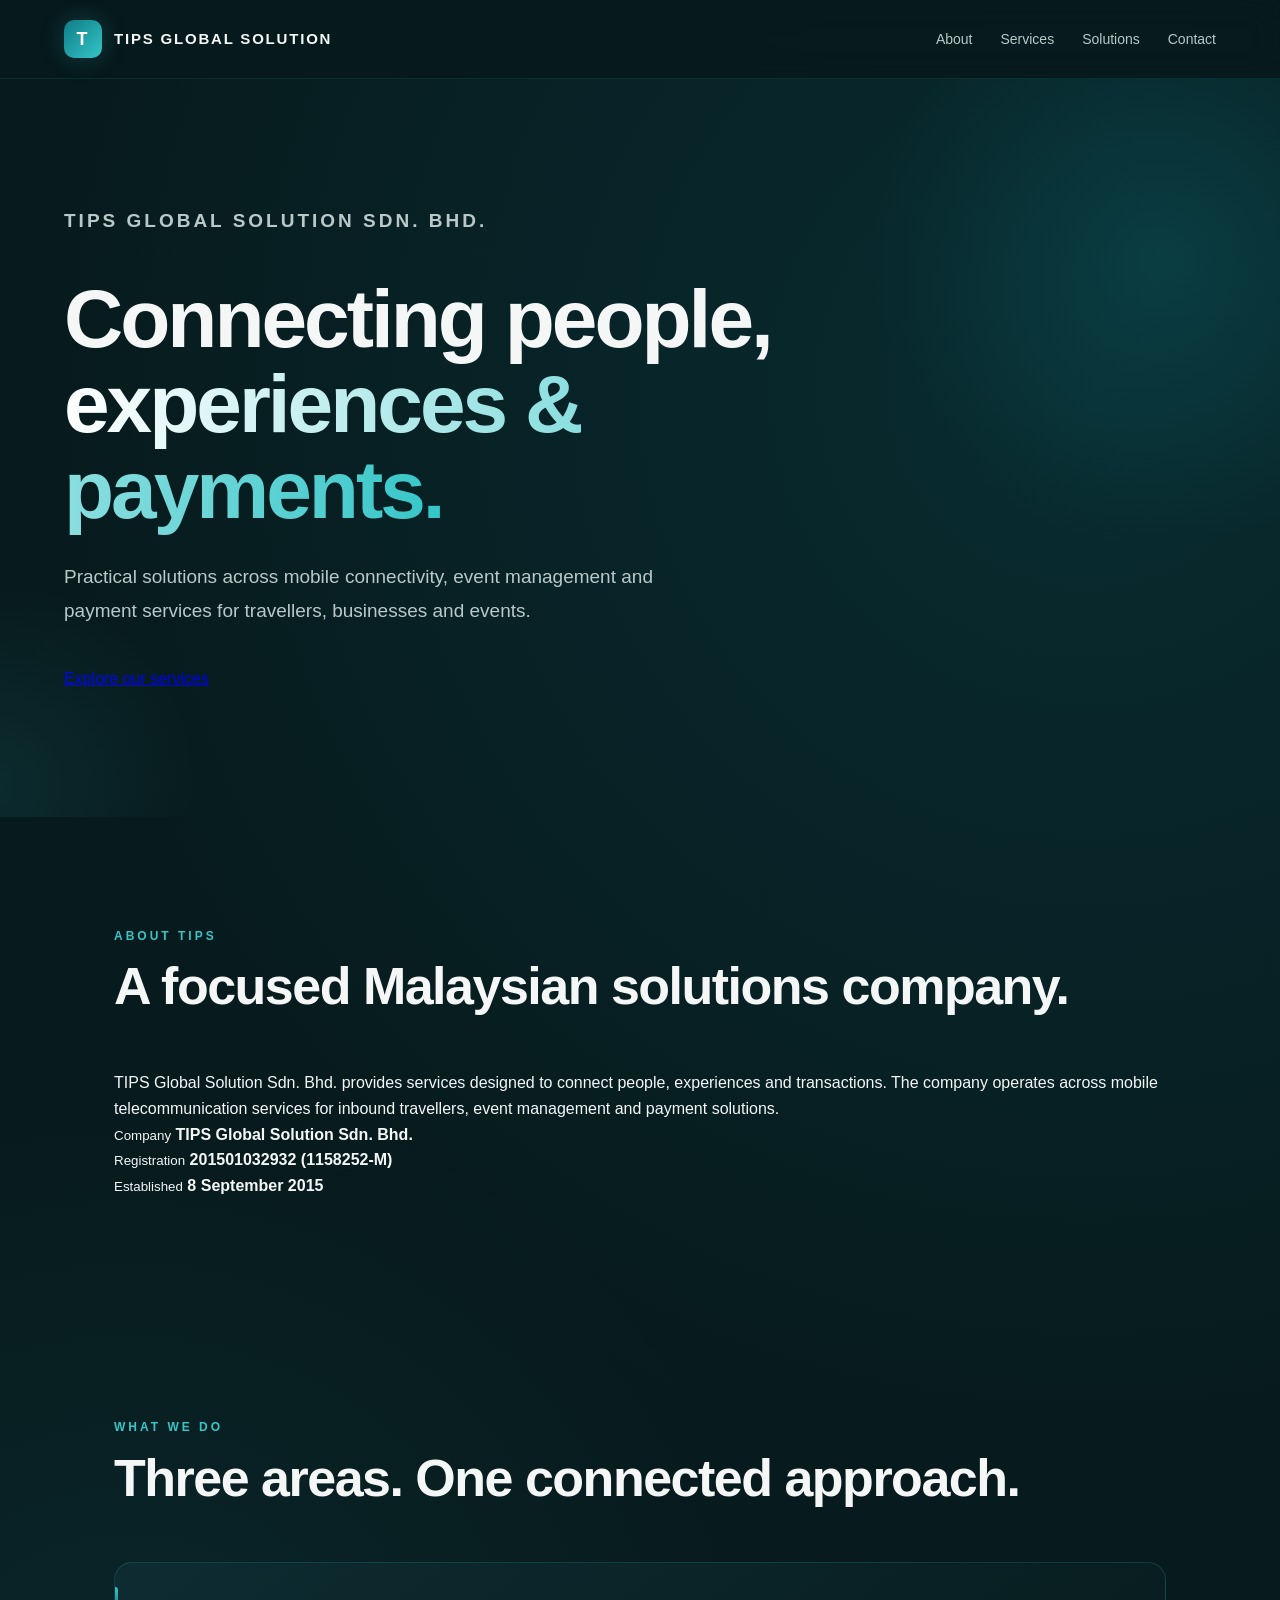
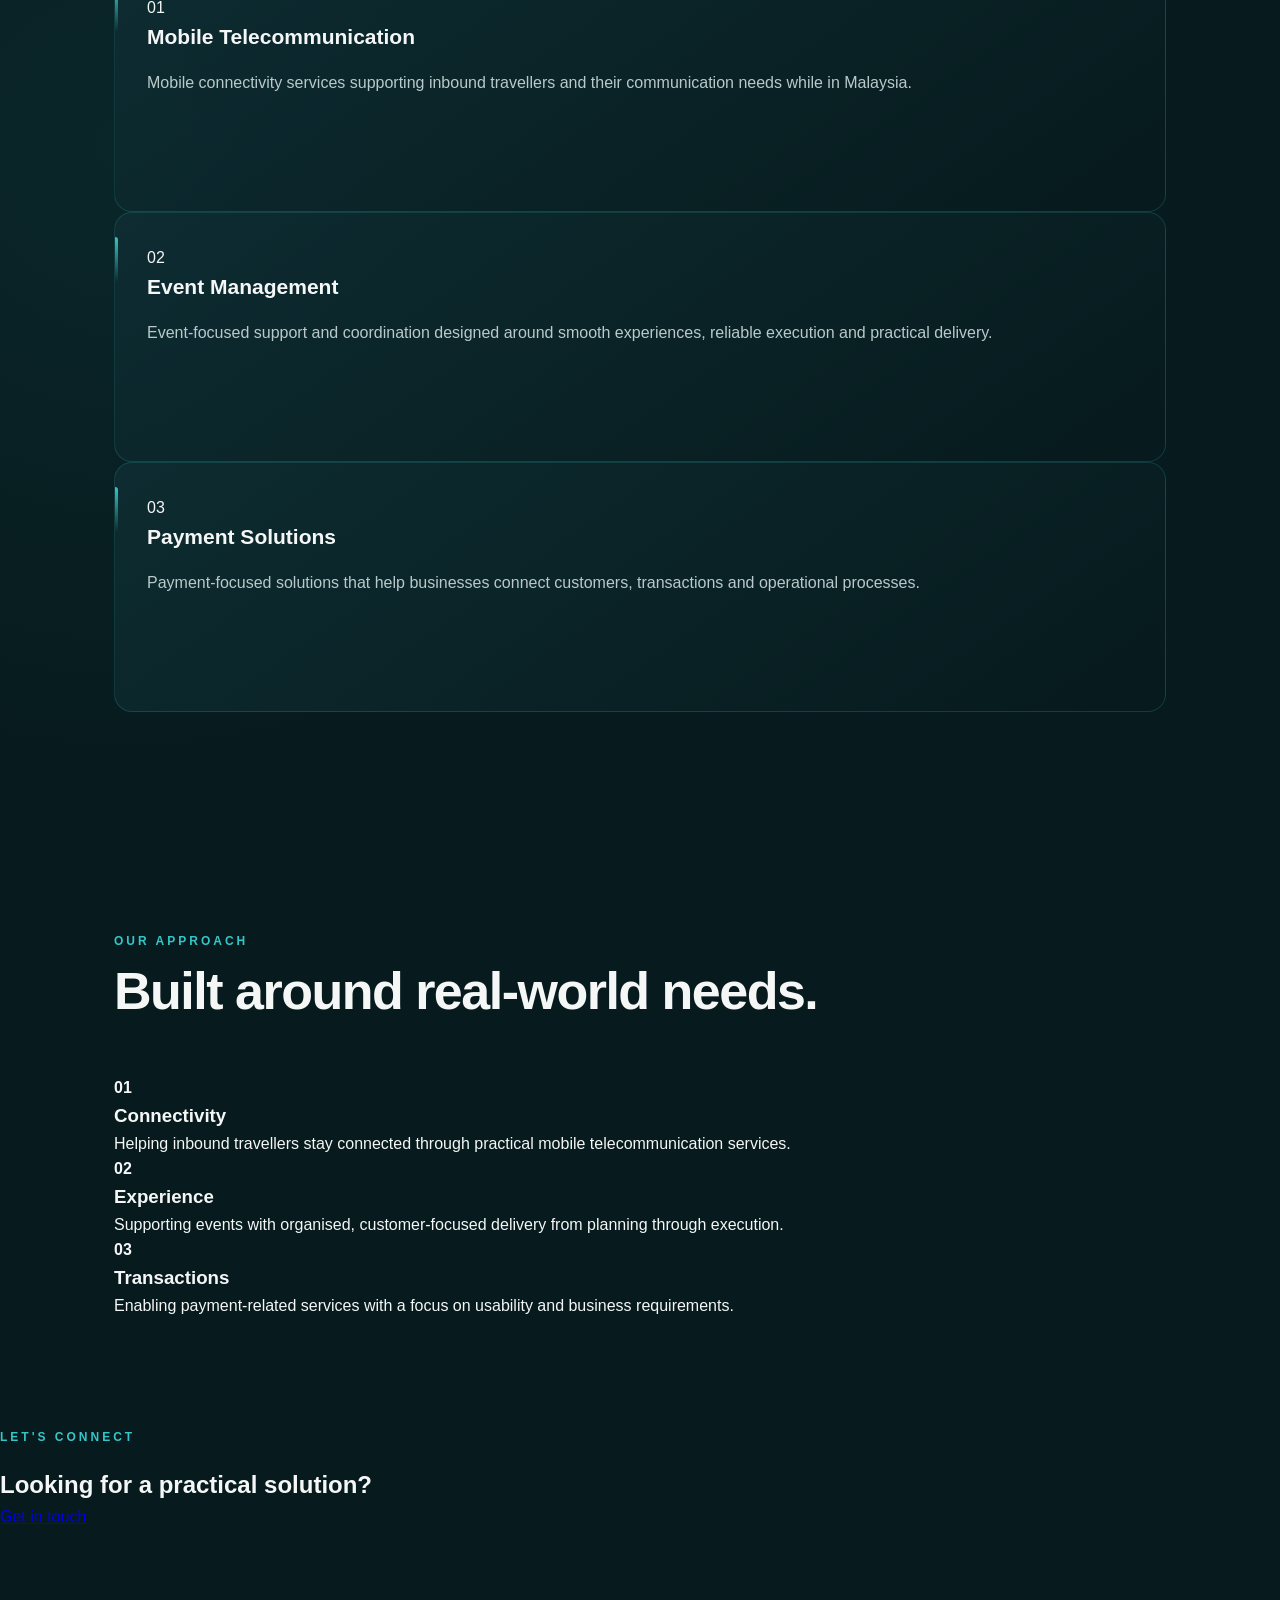
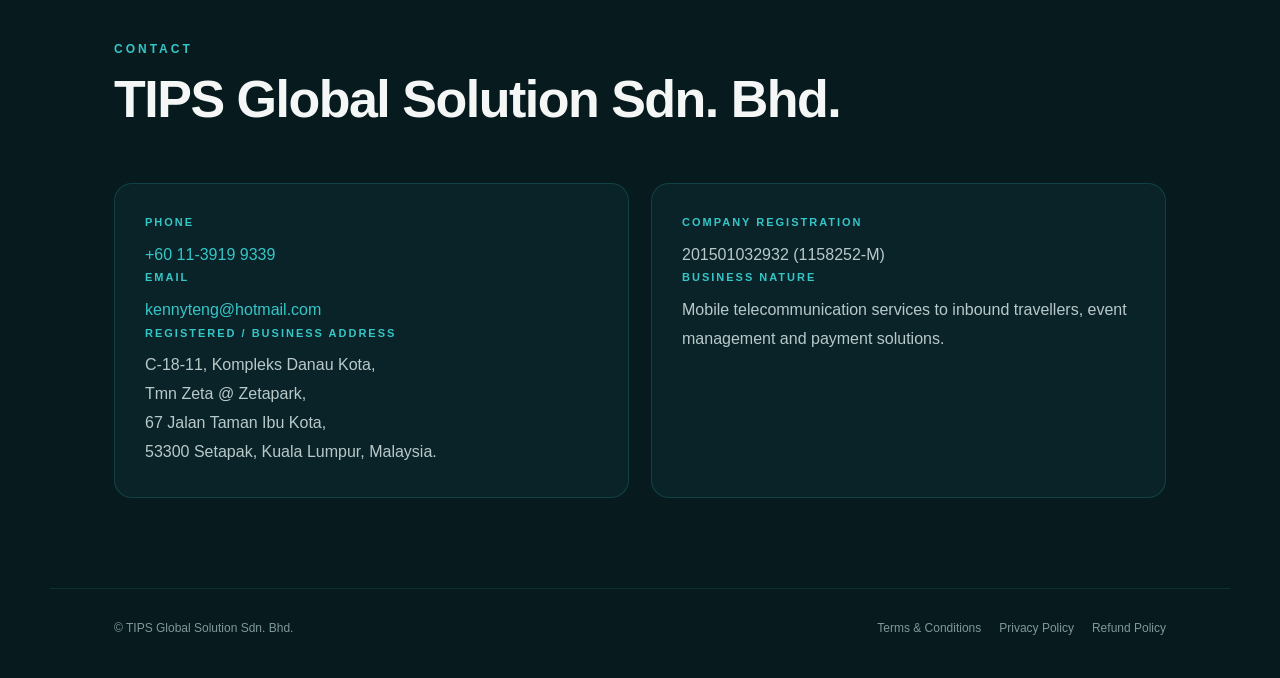
<file: index.html>
<!DOCTYPE html>
<html lang="en">
<head>
  <meta charset="UTF-8">
  <meta name="viewport" content="width=device-width, initial-scale=1.0">
  <meta name="description" content="TIPS Global Solution Sdn. Bhd. — mobile telecommunication services, event management and payment solutions.">
  <title>TIPS Global Solution Sdn. Bhd.</title>
  <link rel="stylesheet" href="styles.css">
</head>

<body>

<header class="site-header">
  <a class="brand" href="#home">
    <span class="brand-mark">T</span>
    <span>TIPS GLOBAL SOLUTION</span>
  </a>

  <nav>
    <a href="#about">About</a>
    <a href="#services">Services</a>
    <a href="#solutions">Solutions</a>
    <a href="#contact">Contact</a>
  </nav>
</header>

<main>

<section id="home" class="hero">
  <div class="hero-copy">
    <p class="eyebrow">TIPS GLOBAL SOLUTION SDN. BHD.</p>

    <h1>
      Connecting people,<br>
      <span>experiences &amp; payments.</span>
    </h1>

    <p class="hero-text">
      Practical solutions across mobile connectivity, event management and payment services for travellers, businesses and events.
    </p>

    <a class="button" href="#services">Explore our services</a>
  </div>

  <div class="hero-orbit" aria-hidden="true">
    <span></span>
    <span></span>
    <span></span>
  </div>
</section>


<section id="about" class="section">

  <div class="section-heading">
    <p class="eyebrow">ABOUT TIPS</p>
    <h2>A focused Malaysian solutions company.</h2>
  </div>

  <div class="about-grid">

    <p>
      TIPS Global Solution Sdn. Bhd. provides services designed to connect people,
      experiences and transactions. The company operates across mobile
      telecommunication services for inbound travellers, event management and
      payment solutions.
    </p>

    <div class="company-card">

      <div>
        <small>Company</small>
        <strong>TIPS Global Solution Sdn. Bhd.</strong>
      </div>

      <div>
        <small>Registration</small>
        <strong>201501032932 (1158252-M)</strong>
      </div>

      <div>
        <small>Established</small>
        <strong>8 September 2015</strong>
      </div>

    </div>

  </div>

</section>


<section id="services" class="section dark-section">

  <div class="section-heading">
    <p class="eyebrow">WHAT WE DO</p>
    <h2>Three areas. One connected approach.</h2>
  </div>

  <div class="cards">

    <article class="service-card">
      <span>01</span>
      <h3>Mobile Telecommunication</h3>
      <p>
        Mobile connectivity services supporting inbound travellers and their
        communication needs while in Malaysia.
      </p>
    </article>

    <article class="service-card">
      <span>02</span>
      <h3>Event Management</h3>
      <p>
        Event-focused support and coordination designed around smooth
        experiences, reliable execution and practical delivery.
      </p>
    </article>

    <article class="service-card">
      <span>03</span>
      <h3>Payment Solutions</h3>
      <p>
        Payment-focused solutions that help businesses connect customers,
        transactions and operational processes.
      </p>
    </article>

  </div>

</section>


<section id="solutions" class="section">

  <div class="section-heading">
    <p class="eyebrow">OUR APPROACH</p>
    <h2>Built around real-world needs.</h2>
  </div>

  <div class="solution-list">

    <div>
      <b>01</b>
      <h3>Connectivity</h3>
      <p>
        Helping inbound travellers stay connected through practical mobile
        telecommunication services.
      </p>
    </div>

    <div>
      <b>02</b>
      <h3>Experience</h3>
      <p>
        Supporting events with organised, customer-focused delivery from
        planning through execution.
      </p>
    </div>

    <div>
      <b>03</b>
      <h3>Transactions</h3>
      <p>
        Enabling payment-related services with a focus on usability and
        business requirements.
      </p>
    </div>

  </div>

</section>


<section class="cta-section">

  <p class="eyebrow">LET'S CONNECT</p>

  <h2>Looking for a practical solution?</h2>

  <a class="button" href="#contact">Get in touch</a>

</section>


<section id="contact" class="section contact">

  <div class="section-heading">
    <p class="eyebrow">CONTACT</p>
    <h2>TIPS Global Solution Sdn. Bhd.</h2>
  </div>

  <div class="contact-grid">

    <div>

      <small>Phone</small>
      <p>
        <a href="tel:+601139199339">+60 11-3919 9339</a>
      </p>

      <small>Email</small>
      <p>
        <a href="mailto:kennyteng@hotmail.com">
          kennyteng@hotmail.com
        </a>
      </p>

      <small>Registered / Business Address</small>
      <p>
        C-18-11, Kompleks Danau Kota,<br>
        Tmn Zeta @ Zetapark,<br>
        67 Jalan Taman Ibu Kota,<br>
        53300 Setapak, Kuala Lumpur, Malaysia.
      </p>

    </div>


    <div>

      <small>Company Registration</small>
      <p>201501032932 (1158252-M)</p>

      <small>Business Nature</small>
      <p>
        Mobile telecommunication services to inbound travellers,
        event management and payment solutions.
      </p>

    </div>

  </div>

</section>

</main>


<footer>

  <span>
    © <span id="year"></span> TIPS Global Solution Sdn. Bhd.
  </span>

  <div class="footer-links">
    <a href="terms.html">Terms &amp; Conditions</a>
    <a href="privacy.html">Privacy Policy</a>
    <a href="refund.html">Refund Policy</a>
  </div>

</footer>
</file>
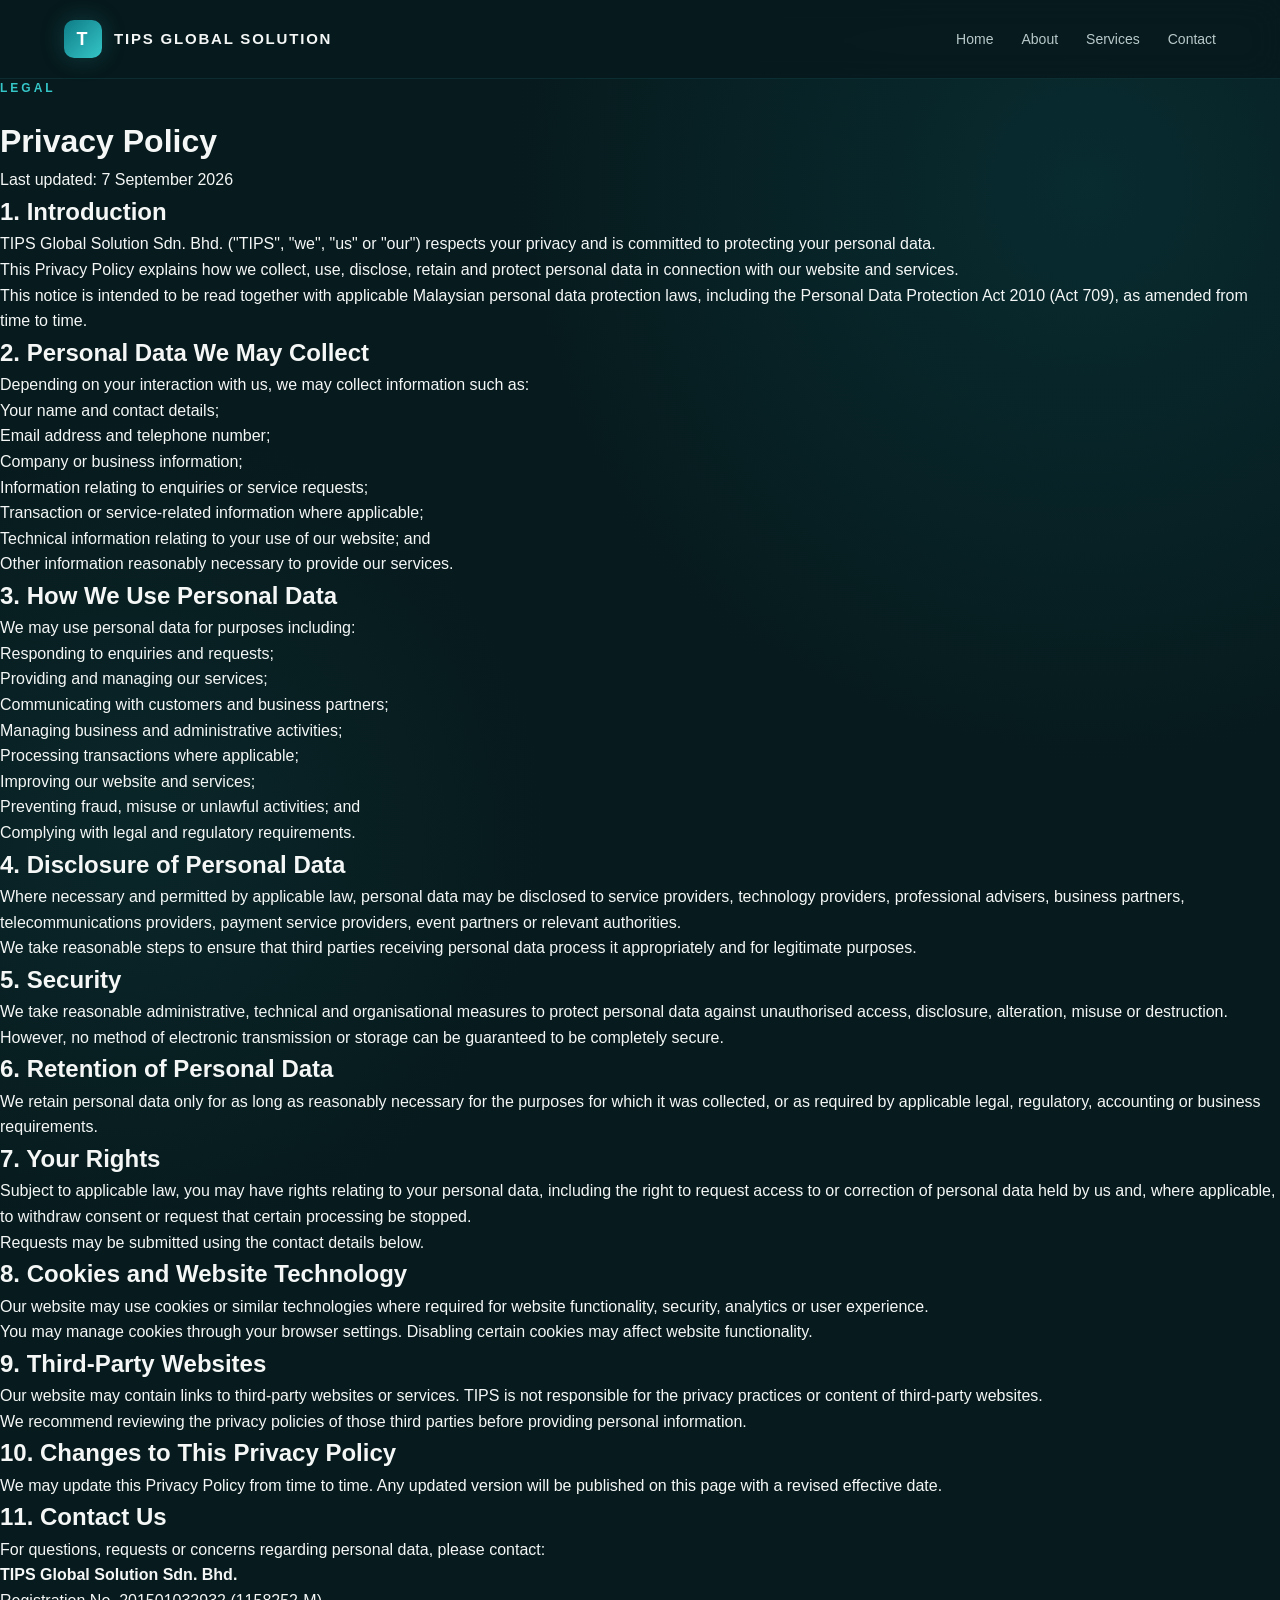
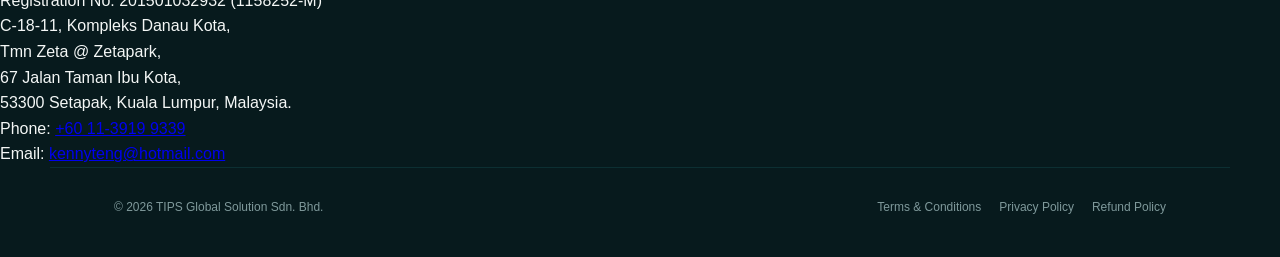
<file: privacy.html>
<!DOCTYPE html>
<html lang="en">
<head>
  <meta charset="UTF-8">
  <meta name="viewport" content="width=device-width, initial-scale=1.0">
  <title>Privacy Policy | TIPS Global Solution</title>
  <link rel="stylesheet" href="styles.css">
</head>

<body>

<header class="site-header">
  <a class="brand" href="index.html">
    <span class="brand-mark">T</span>
    <span>TIPS GLOBAL SOLUTION</span>
  </a>

  <nav>
    <a href="index.html">Home</a>
    <a href="index.html#about">About</a>
    <a href="index.html#services">Services</a>
    <a href="index.html#contact">Contact</a>
  </nav>
</header>

<main class="policy-page">

  <p class="eyebrow">LEGAL</p>
  <h1>Privacy Policy</h1>

  <p class="policy-updated">Last updated: 7 September 2026</p>

  <section class="policy-section">
    <h2>1. Introduction</h2>

    <p>
      TIPS Global Solution Sdn. Bhd. ("TIPS", "we", "us" or "our")
      respects your privacy and is committed to protecting your personal data.
    </p>

    <p>
      This Privacy Policy explains how we collect, use, disclose, retain
      and protect personal data in connection with our website and services.
    </p>

    <p>
      This notice is intended to be read together with applicable Malaysian
      personal data protection laws, including the Personal Data Protection
      Act 2010 (Act 709), as amended from time to time.
    </p>
  </section>

  <section class="policy-section">
    <h2>2. Personal Data We May Collect</h2>

    <p>
      Depending on your interaction with us, we may collect information such as:
    </p>

    <ul>
      <li>Your name and contact details;</li>
      <li>Email address and telephone number;</li>
      <li>Company or business information;</li>
      <li>Information relating to enquiries or service requests;</li>
      <li>Transaction or service-related information where applicable;</li>
      <li>Technical information relating to your use of our website; and</li>
      <li>Other information reasonably necessary to provide our services.</li>
    </ul>
  </section>

  <section class="policy-section">
    <h2>3. How We Use Personal Data</h2>

    <p>
      We may use personal data for purposes including:
    </p>

    <ul>
      <li>Responding to enquiries and requests;</li>
      <li>Providing and managing our services;</li>
      <li>Communicating with customers and business partners;</li>
      <li>Managing business and administrative activities;</li>
      <li>Processing transactions where applicable;</li>
      <li>Improving our website and services;</li>
      <li>Preventing fraud, misuse or unlawful activities; and</li>
      <li>Complying with legal and regulatory requirements.</li>
    </ul>
  </section>

  <section class="policy-section">
    <h2>4. Disclosure of Personal Data</h2>

    <p>
      Where necessary and permitted by applicable law, personal data may be
      disclosed to service providers, technology providers, professional
      advisers, business partners, telecommunications providers, payment
      service providers, event partners or relevant authorities.
    </p>

    <p>
      We take reasonable steps to ensure that third parties receiving personal
      data process it appropriately and for legitimate purposes.
    </p>
  </section>

  <section class="policy-section">
    <h2>5. Security</h2>

    <p>
      We take reasonable administrative, technical and organisational measures
      to protect personal data against unauthorised access, disclosure,
      alteration, misuse or destruction.
    </p>

    <p>
      However, no method of electronic transmission or storage can be
      guaranteed to be completely secure.
    </p>
  </section>

  <section class="policy-section">
    <h2>6. Retention of Personal Data</h2>

    <p>
      We retain personal data only for as long as reasonably necessary for
      the purposes for which it was collected, or as required by applicable
      legal, regulatory, accounting or business requirements.
    </p>
  </section>

  <section class="policy-section">
    <h2>7. Your Rights</h2>

    <p>
      Subject to applicable law, you may have rights relating to your
      personal data, including the right to request access to or correction
      of personal data held by us and, where applicable, to withdraw consent
      or request that certain processing be stopped.
    </p>

    <p>
      Requests may be submitted using the contact details below.
    </p>
  </section>

  <section class="policy-section">
    <h2>8. Cookies and Website Technology</h2>

    <p>
      Our website may use cookies or similar technologies where required for
      website functionality, security, analytics or user experience.
    </p>

    <p>
      You may manage cookies through your browser settings. Disabling certain
      cookies may affect website functionality.
    </p>
  </section>

  <section class="policy-section">
    <h2>9. Third-Party Websites</h2>

    <p>
      Our website may contain links to third-party websites or services.
      TIPS is not responsible for the privacy practices or content of
      third-party websites.
    </p>

    <p>
      We recommend reviewing the privacy policies of those third parties
      before providing personal information.
    </p>
  </section>

  <section class="policy-section">
    <h2>10. Changes to This Privacy Policy</h2>

    <p>
      We may update this Privacy Policy from time to time. Any updated
      version will be published on this page with a revised effective date.
    </p>
  </section>

  <section class="policy-section">
    <h2>11. Contact Us</h2>

    <p>
      For questions, requests or concerns regarding personal data, please
      contact:
    </p>

    <p>
      <strong>TIPS Global Solution Sdn. Bhd.</strong><br>
      Registration No. 201501032932 (1158252-M)<br>
      C-18-11, Kompleks Danau Kota,<br>
      Tmn Zeta @ Zetapark,<br>
      67 Jalan Taman Ibu Kota,<br>
      53300 Setapak, Kuala Lumpur, Malaysia.
    </p>

    <p>
      Phone:
      <a href="tel:+601139199339">+60 11-3919 9339</a><br>
      Email:
      <a href="mailto:kennyteng@hotmail.com">kennyteng@hotmail.com</a>
    </p>
  </section>

</main>

<footer>
  <span>© 2026 TIPS Global Solution Sdn. Bhd.</span>

  <div class="footer-links">
    <a href="terms.html">Terms & Conditions</a>
    <a href="privacy.html">Privacy Policy</a>
    <a href="refund.html">Refund Policy</a>
  </div>
</footer>

</body>
</html>
</file>
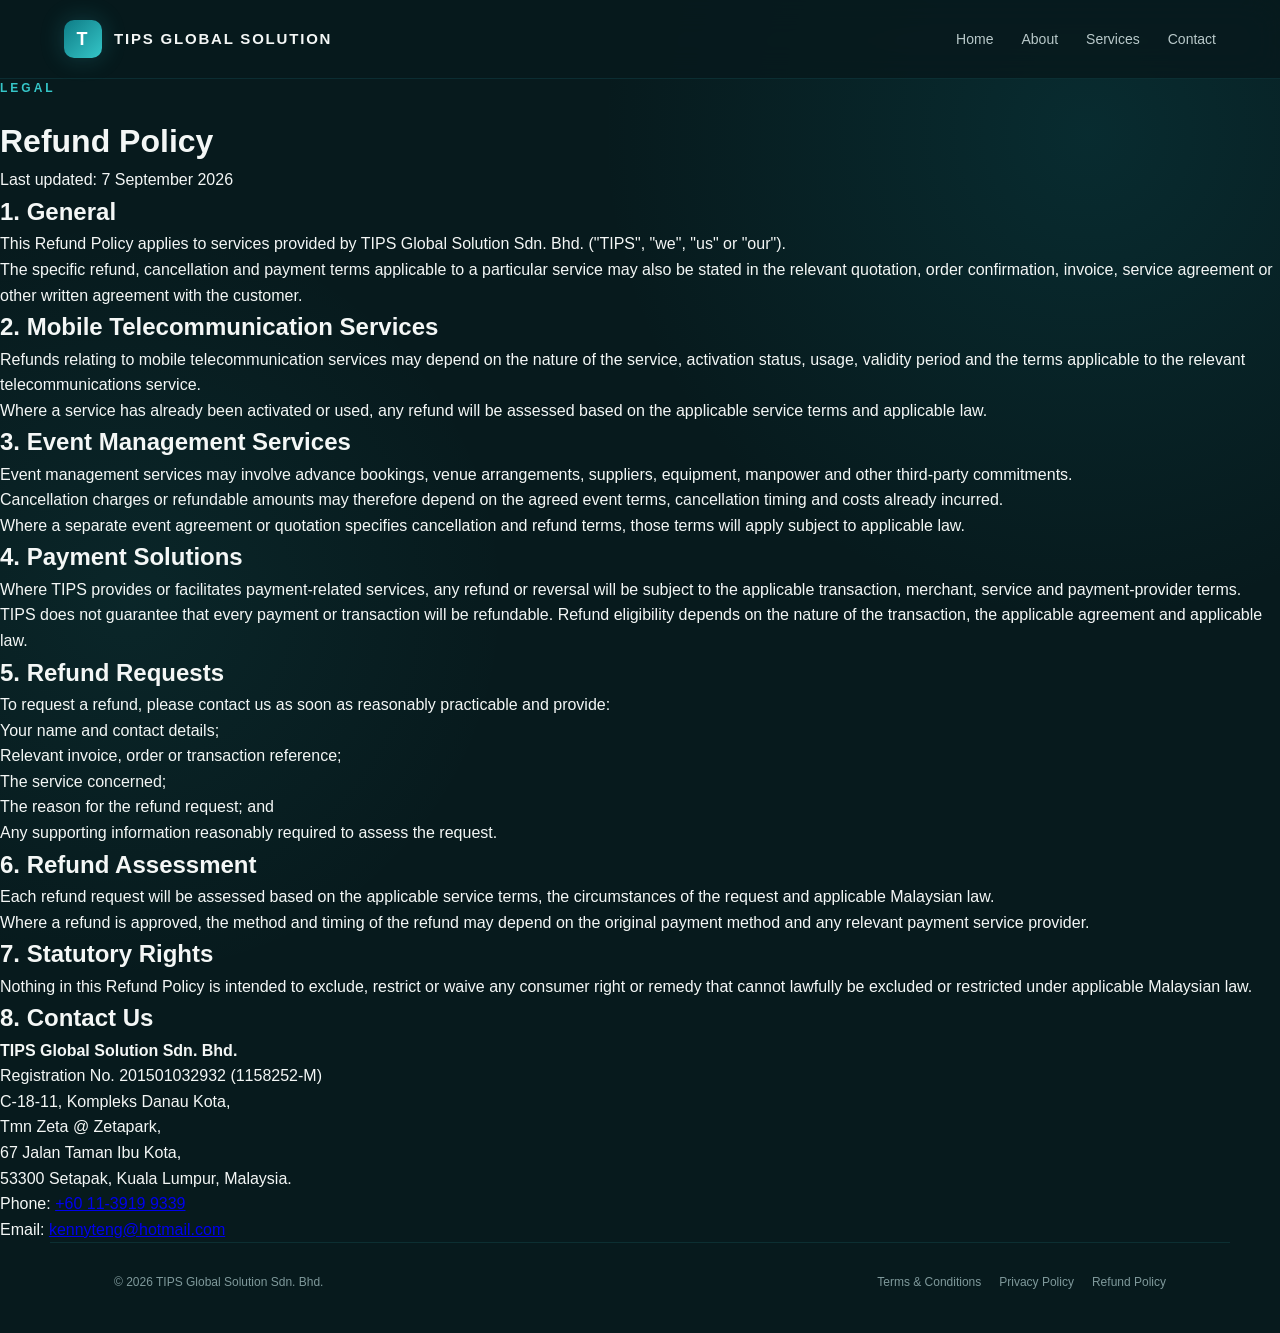
<file: refund.html>
<!DOCTYPE html>
<html lang="en">
<head>
  <meta charset="UTF-8">
  <meta name="viewport" content="width=device-width, initial-scale=1.0">
  <title>Refund Policy | TIPS Global Solution</title>
  <link rel="stylesheet" href="styles.css">
</head>

<body>

<header class="site-header">
  <a class="brand" href="index.html">
    <span class="brand-mark">T</span>
    <span>TIPS GLOBAL SOLUTION</span>
  </a>

  <nav>
    <a href="index.html">Home</a>
    <a href="index.html#about">About</a>
    <a href="index.html#services">Services</a>
    <a href="index.html#contact">Contact</a>
  </nav>
</header>

<main class="policy-page">

  <p class="eyebrow">LEGAL</p>
  <h1>Refund Policy</h1>

  <p class="policy-updated">Last updated: 7 September 2026</p>

  <section class="policy-section">
    <h2>1. General</h2>

    <p>
      This Refund Policy applies to services provided by TIPS Global
      Solution Sdn. Bhd. ("TIPS", "we", "us" or "our").
    </p>

    <p>
      The specific refund, cancellation and payment terms applicable to a
      particular service may also be stated in the relevant quotation,
      order confirmation, invoice, service agreement or other written
      agreement with the customer.
    </p>
  </section>

  <section class="policy-section">
    <h2>2. Mobile Telecommunication Services</h2>

    <p>
      Refunds relating to mobile telecommunication services may depend on
      the nature of the service, activation status, usage, validity period
      and the terms applicable to the relevant telecommunications service.
    </p>

    <p>
      Where a service has already been activated or used, any refund will
      be assessed based on the applicable service terms and applicable law.
    </p>
  </section>

  <section class="policy-section">
    <h2>3. Event Management Services</h2>

    <p>
      Event management services may involve advance bookings, venue
      arrangements, suppliers, equipment, manpower and other third-party
      commitments.
    </p>

    <p>
      Cancellation charges or refundable amounts may therefore depend on
      the agreed event terms, cancellation timing and costs already incurred.
    </p>

    <p>
      Where a separate event agreement or quotation specifies cancellation
      and refund terms, those terms will apply subject to applicable law.
    </p>
  </section>

  <section class="policy-section">
    <h2>4. Payment Solutions</h2>

    <p>
      Where TIPS provides or facilitates payment-related services, any
      refund or reversal will be subject to the applicable transaction,
      merchant, service and payment-provider terms.
    </p>

    <p>
      TIPS does not guarantee that every payment or transaction will be
      refundable. Refund eligibility depends on the nature of the
      transaction, the applicable agreement and applicable law.
    </p>
  </section>

  <section class="policy-section">
    <h2>5. Refund Requests</h2>

    <p>
      To request a refund, please contact us as soon as reasonably
      practicable and provide:
    </p>

    <ul>
      <li>Your name and contact details;</li>
      <li>Relevant invoice, order or transaction reference;</li>
      <li>The service concerned;</li>
      <li>The reason for the refund request; and</li>
      <li>Any supporting information reasonably required to assess the request.</li>
    </ul>
  </section>

  <section class="policy-section">
    <h2>6. Refund Assessment</h2>

    <p>
      Each refund request will be assessed based on the applicable service
      terms, the circumstances of the request and applicable Malaysian law.
    </p>

    <p>
      Where a refund is approved, the method and timing of the refund may
      depend on the original payment method and any relevant payment
      service provider.
    </p>
  </section>

  <section class="policy-section">
    <h2>7. Statutory Rights</h2>

    <p>
      Nothing in this Refund Policy is intended to exclude, restrict or
      waive any consumer right or remedy that cannot lawfully be excluded
      or restricted under applicable Malaysian law.
    </p>
  </section>

  <section class="policy-section">
    <h2>8. Contact Us</h2>

    <p>
      <strong>TIPS Global Solution Sdn. Bhd.</strong><br>
      Registration No. 201501032932 (1158252-M)<br>
      C-18-11, Kompleks Danau Kota,<br>
      Tmn Zeta @ Zetapark,<br>
      67 Jalan Taman Ibu Kota,<br>
      53300 Setapak, Kuala Lumpur, Malaysia.
    </p>

    <p>
      Phone:
      <a href="tel:+601139199339">+60 11-3919 9339</a><br>
      Email:
      <a href="mailto:kennyteng@hotmail.com">kennyteng@hotmail.com</a>
    </p>
  </section>

</main>

<footer>
  <span>© 2026 TIPS Global Solution Sdn. Bhd.</span>

  <div class="footer-links">
    <a href="terms.html">Terms & Conditions</a>
    <a href="privacy.html">Privacy Policy</a>
    <a href="refund.html">Refund Policy</a>
  </div>
</footer>

</body>
</html>
</file>
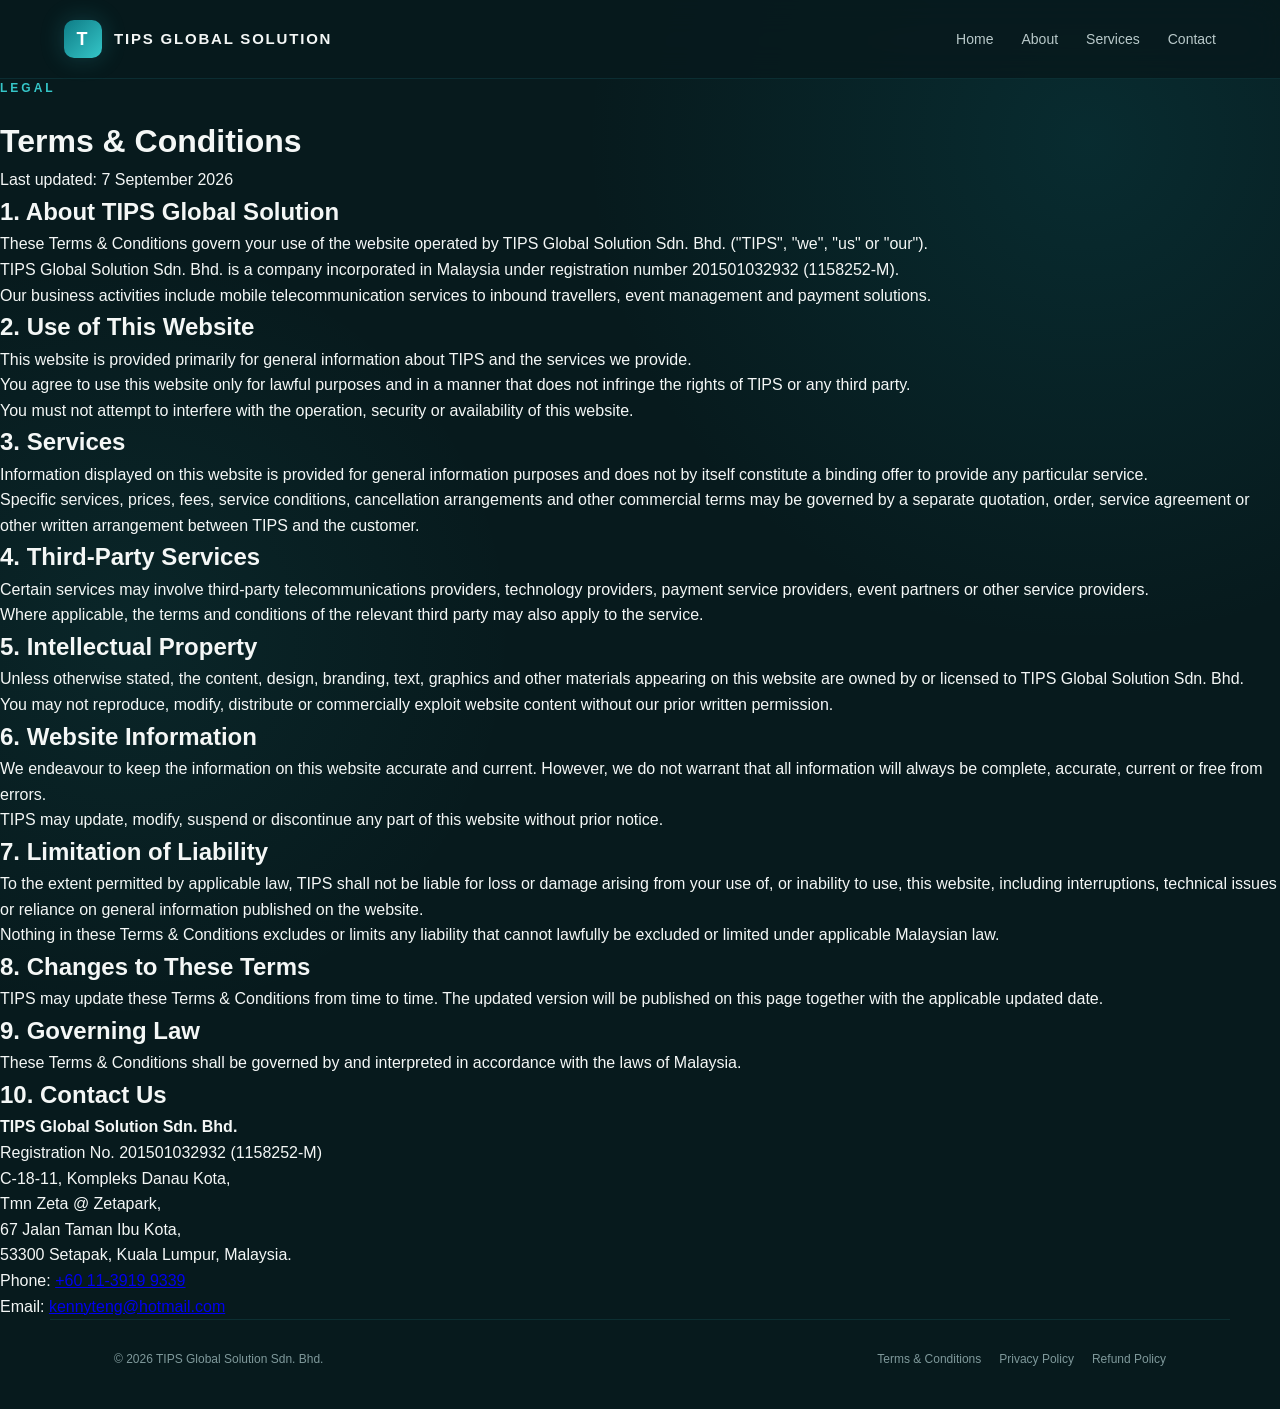
<file: terms.html>
<!DOCTYPE html>
<html lang="en">
<head>
  <meta charset="UTF-8">
  <meta name="viewport" content="width=device-width, initial-scale=1.0">
  <title>Terms & Conditions | TIPS Global Solution</title>
  <link rel="stylesheet" href="styles.css">
</head>

<body>

<header class="site-header">
  <a class="brand" href="index.html">
    <span class="brand-mark">T</span>
    <span>TIPS GLOBAL SOLUTION</span>
  </a>

  <nav>
    <a href="index.html">Home</a>
    <a href="index.html#about">About</a>
    <a href="index.html#services">Services</a>
    <a href="index.html#contact">Contact</a>
  </nav>
</header>

<main class="policy-page">

  <p class="eyebrow">LEGAL</p>
  <h1>Terms & Conditions</h1>

  <p class="policy-updated">Last updated: 7 September 2026</p>

  <section class="policy-section">
    <h2>1. About TIPS Global Solution</h2>

    <p>
      These Terms & Conditions govern your use of the website operated by
      TIPS Global Solution Sdn. Bhd. ("TIPS", "we", "us" or "our").
    </p>

    <p>
      TIPS Global Solution Sdn. Bhd. is a company incorporated in Malaysia
      under registration number 201501032932 (1158252-M).
    </p>

    <p>
      Our business activities include mobile telecommunication services to
      inbound travellers, event management and payment solutions.
    </p>
  </section>

  <section class="policy-section">
    <h2>2. Use of This Website</h2>

    <p>
      This website is provided primarily for general information about
      TIPS and the services we provide.
    </p>

    <p>
      You agree to use this website only for lawful purposes and in a manner
      that does not infringe the rights of TIPS or any third party.
    </p>

    <p>
      You must not attempt to interfere with the operation, security or
      availability of this website.
    </p>
  </section>

  <section class="policy-section">
    <h2>3. Services</h2>

    <p>
      Information displayed on this website is provided for general
      information purposes and does not by itself constitute a binding offer
      to provide any particular service.
    </p>

    <p>
      Specific services, prices, fees, service conditions, cancellation
      arrangements and other commercial terms may be governed by a separate
      quotation, order, service agreement or other written arrangement
      between TIPS and the customer.
    </p>
  </section>

  <section class="policy-section">
    <h2>4. Third-Party Services</h2>

    <p>
      Certain services may involve third-party telecommunications providers,
      technology providers, payment service providers, event partners or
      other service providers.
    </p>

    <p>
      Where applicable, the terms and conditions of the relevant third party
      may also apply to the service.
    </p>
  </section>

  <section class="policy-section">
    <h2>5. Intellectual Property</h2>

    <p>
      Unless otherwise stated, the content, design, branding, text, graphics
      and other materials appearing on this website are owned by or licensed
      to TIPS Global Solution Sdn. Bhd.
    </p>

    <p>
      You may not reproduce, modify, distribute or commercially exploit
      website content without our prior written permission.
    </p>
  </section>

  <section class="policy-section">
    <h2>6. Website Information</h2>

    <p>
      We endeavour to keep the information on this website accurate and
      current. However, we do not warrant that all information will always
      be complete, accurate, current or free from errors.
    </p>

    <p>
      TIPS may update, modify, suspend or discontinue any part of this
      website without prior notice.
    </p>
  </section>

  <section class="policy-section">
    <h2>7. Limitation of Liability</h2>

    <p>
      To the extent permitted by applicable law, TIPS shall not be liable
      for loss or damage arising from your use of, or inability to use,
      this website, including interruptions, technical issues or reliance
      on general information published on the website.
    </p>

    <p>
      Nothing in these Terms & Conditions excludes or limits any liability
      that cannot lawfully be excluded or limited under applicable Malaysian
      law.
    </p>
  </section>

  <section class="policy-section">
    <h2>8. Changes to These Terms</h2>

    <p>
      TIPS may update these Terms & Conditions from time to time.
      The updated version will be published on this page together with
      the applicable updated date.
    </p>
  </section>

  <section class="policy-section">
    <h2>9. Governing Law</h2>

    <p>
      These Terms & Conditions shall be governed by and interpreted in
      accordance with the laws of Malaysia.
    </p>
  </section>

  <section class="policy-section">
    <h2>10. Contact Us</h2>

    <p>
      <strong>TIPS Global Solution Sdn. Bhd.</strong><br>
      Registration No. 201501032932 (1158252-M)<br>
      C-18-11, Kompleks Danau Kota,<br>
      Tmn Zeta @ Zetapark,<br>
      67 Jalan Taman Ibu Kota,<br>
      53300 Setapak, Kuala Lumpur, Malaysia.
    </p>

    <p>
      Phone:
      <a href="tel:+601139199339">+60 11-3919 9339</a><br>
      Email:
      <a href="mailto:kennyteng@hotmail.com">kennyteng@hotmail.com</a>
    </p>
  </section>

</main>

<footer>
  <span>© 2026 TIPS Global Solution Sdn. Bhd.</span>

  <div class="footer-links">
    <a href="terms.html">Terms & Conditions</a>
    <a href="privacy.html">Privacy Policy</a>
    <a href="refund.html">Refund Policy</a>
  </div>
</footer>

</body>
</html>
</file>
<file: styles.css>
:root {
  --bg: #071A1D;
  --bg-soft: #0B2529;
  --card: #0E2D32;
  --card-hover: #123A40;

  --primary: #0E7C86;
  --primary-light: #35C6C8;
  --primary-soft: rgba(53, 198, 200, 0.12);

  --text: #F4F7F6;
  --text-soft: #B9C9CA;
  --muted: #7F999B;

  --border: rgba(53, 198, 200, 0.18);
  --border-strong: rgba(53, 198, 200, 0.35);

  --max-width: 1180px;
  --radius: 18px;
}

* {
  box-sizing: border-box;
  margin: 0;
  padding: 0;
}

html {
  scroll-behavior: smooth;
}

body {
  font-family: Arial, Helvetica, sans-serif;
  background:
    radial-gradient(circle at 85% 10%, rgba(14, 124, 134, 0.18), transparent 30%),
    radial-gradient(circle at 10% 45%, rgba(53, 198, 200, 0.07), transparent 28%),
    var(--bg);
  color: var(--text);
  line-height: 1.6;
  min-height: 100vh;
}

/* =========================
   HEADER
   ========================= */

.site-header {
  position: sticky;
  top: 0;
  z-index: 1000;

  width: 100%;
  padding: 20px 5%;

  display: flex;
  align-items: center;
  justify-content: space-between;

  background: rgba(7, 26, 29, 0.88);
  border-bottom: 1px solid rgba(53, 198, 200, 0.12);

  backdrop-filter: blur(16px);
  -webkit-backdrop-filter: blur(16px);
}

.brand {
  display: flex;
  align-items: center;
  gap: 12px;

  color: var(--text);
  text-decoration: none;
  font-size: 15px;
  font-weight: 700;
  letter-spacing: 1.8px;
}

.brand-mark {
  width: 38px;
  height: 38px;

  display: flex;
  align-items: center;
  justify-content: center;

  border-radius: 10px;

  background: linear-gradient(
    135deg,
    var(--primary),
    var(--primary-light)
  );

  color: #ffffff;
  font-size: 18px;
  font-weight: 800;

  box-shadow:
    0 0 24px rgba(53, 198, 200, 0.22);
}

nav {
  display: flex;
  align-items: center;
  gap: 28px;
}

nav a {
  color: var(--text-soft);
  text-decoration: none;
  font-size: 14px;
  transition: 0.25s ease;
}

nav a:hover {
  color: var(--primary-light);
}

/* =========================
   HERO
   ========================= */

.hero {
  position: relative;
  min-height: 82vh;

  display: flex;
  align-items: center;

  padding: 100px 5%;
  overflow: hidden;
}

.hero::before {
  content: "";
  position: absolute;

  width: 600px;
  height: 600px;

  right: -180px;
  top: -120px;

  background: radial-gradient(
    circle,
    rgba(14, 124, 134, 0.24),
    transparent 68%
  );

  pointer-events: none;
}

.hero::after {
  content: "";
  position: absolute;

  width: 420px;
  height: 420px;

  left: -220px;
  bottom: -180px;

  background: radial-gradient(
    circle,
    rgba(53, 198, 200, 0.10),
    transparent 70%
  );

  pointer-events: none;
}

.hero-content {
  position: relative;
  z-index: 2;

  max-width: 850px;
}

.eyebrow {
  margin-bottom: 18px;

  color: var(--primary-light);
  font-size: 12px;
  font-weight: 700;
  letter-spacing: 3px;
}

.hero h1 {
  max-width: 900px;

  font-size: clamp(46px, 7vw, 82px);
  line-height: 1.04;
  letter-spacing: -3px;

  margin-bottom: 28px;
}

.hero h1 span {
  background: linear-gradient(
    90deg,
    #ffffff,
    var(--primary-light)
  );

  -webkit-background-clip: text;
  background-clip: text;
  color: transparent;
}

.hero p {
  max-width: 650px;

  color: var(--text-soft);
  font-size: 19px;
  line-height: 1.8;

  margin-bottom: 38px;
}

/* =========================
   BUTTONS
   ========================= */

.btn {
  display: inline-flex;
  align-items: center;
  justify-content: center;

  padding: 14px 24px;

  border-radius: 999px;

  font-size: 14px;
  font-weight: 700;

  text-decoration: none;

  transition:
    transform 0.25s ease,
    box-shadow 0.25s ease,
    background 0.25s ease;
}

.btn-primary {
  background: linear-gradient(
    135deg,
    var(--primary),
    var(--primary-light)
  );

  color: #ffffff;

  box-shadow:
    0 10px 30px rgba(14, 124, 134, 0.25);
}

.btn-primary:hover {
  transform: translateY(-2px);

  box-shadow:
    0 14px 38px rgba(53, 198, 200, 0.28);
}

/* =========================
   SECTIONS
   ========================= */

.section {
  max-width: var(--max-width);

  margin: 0 auto;
  padding: 110px 5%;
}

.section-heading {
  margin-bottom: 55px;
}

.section-heading h2 {
  font-size: clamp(34px, 5vw, 52px);
  line-height: 1.1;
  letter-spacing: -1.5px;
}

.section-heading .eyebrow {
  margin-bottom: 12px;
}

/* =========================
   ABOUT
   ========================= */

.about {
  position: relative;
}

.about p {
  max-width: 820px;

  color: var(--text-soft);
  font-size: 18px;
  line-height: 1.9;
}

/* =========================
   SERVICES
   ========================= */

.services-grid {
  display: grid;

  grid-template-columns: repeat(3, 1fr);
  gap: 22px;
}

.service-card {
  position: relative;

  padding: 32px;

  min-height: 250px;

  background:
    linear-gradient(
      145deg,
      rgba(14, 45, 50, 0.95),
      rgba(7, 26, 29, 0.95)
    );

  border: 1px solid var(--border);
  border-radius: var(--radius);

  transition:
    transform 0.3s ease,
    border-color 0.3s ease,
    background 0.3s ease;
}

.service-card::before {
  content: "";

  position: absolute;

  left: 0;
  top: 24px;

  width: 3px;
  height: 45px;

  background: linear-gradient(
    to bottom,
    var(--primary-light),
    transparent
  );

  border-radius: 0 4px 4px 0;
}

.service-card:hover {
  transform: translateY(-6px);

  border-color: var(--border-strong);

  background:
    linear-gradient(
      145deg,
      rgba(18, 58, 64, 0.98),
      rgba(7, 26, 29, 0.98)
    );
}

.service-card h3 {
  margin-bottom: 15px;

  font-size: 21px;
}

.service-card p {
  color: var(--text-soft);
  line-height: 1.75;
}

/* =========================
   SOLUTIONS
   ========================= */

.solutions {
  position: relative;
}

.solutions-grid {
  display: grid;

  grid-template-columns: repeat(2, 1fr);
  gap: 22px;
}

.solution-card {
  padding: 34px;

  border-radius: var(--radius);

  background:
    linear-gradient(
      135deg,
      rgba(14, 124, 134, 0.10),
      rgba(7, 26, 29, 0.7)
    );

  border: 1px solid var(--border);
}

.solution-card h3 {
  margin-bottom: 12px;
  font-size: 20px;
}

.solution-card p {
  color: var(--text-soft);
}

/* =========================
   CONTACT
   ========================= */

.contact {
  padding-bottom: 90px;
}

.contact-grid {
  display: grid;

  grid-template-columns: repeat(2, 1fr);
  gap: 22px;
}

.contact-grid > div {
  padding: 30px;

  background: rgba(14, 45, 50, 0.55);

  border: 1px solid var(--border);
  border-radius: var(--radius);
}

.contact-grid small {
  display: block;

  margin-bottom: 9px;

  color: var(--primary-light);

  font-size: 11px;
  font-weight: 700;
  letter-spacing: 2px;
  text-transform: uppercase;
}

.contact-grid p {
  color: var(--text-soft);
  line-height: 1.8;
}

.contact-grid a {
  color: var(--primary-light);
  text-decoration: none;

  transition: 0.25s ease;
}

.contact-grid a:hover {
  color: #ffffff;
}

/* =========================
   FOOTER
   ========================= */

footer {
  max-width: var(--max-width);

  margin: 0 auto;

  padding: 30px 5% 40px;

  display: flex;
  align-items: center;
  justify-content: space-between;
  gap: 20px;

  border-top: 1px solid rgba(53, 198, 200, 0.12);

  color: var(--muted);

  font-size: 12px;
}

.footer-links {
  display: flex;
  align-items: center;
  gap: 18px;
}

.footer-links a {
  color: var(--muted);
  text-decoration: none;

  transition: 0.25s ease;
}

.footer-links a:hover {
  color: var(--primary-light);
}

/* =========================
   RESPONSIVE
   ========================= */

@media (max-width: 850px) {

  .site-header {
    padding: 16px 5%;
  }

  nav {
    gap: 15px;
  }

  nav a {
    font-size: 13px;
  }

  .hero {
    min-height: 75vh;
    padding-top: 80px;
    padding-bottom: 80px;
  }

  .services-grid,
  .solutions-grid,
  .contact-grid {
    grid-template-columns: 1fr;
  }

  .section {
    padding-top: 80px;
    padding-bottom: 80px;
  }

  footer {
    flex-direction: column;
    align-items: flex-start;
  }

  .footer-links {
    flex-wrap: wrap;
  }
}

@media (max-width: 600px) {

  .brand {
    font-size: 12px;
    letter-spacing: 1.2px;
  }

  .brand-mark {
    width: 34px;
    height: 34px;
  }

  nav {
    display: none;
  }

  .hero h1 {
    font-size: 48px;
    letter-spacing: -2px;
  }

  .hero p {
    font-size: 16px;
  }

  .service-card,
  .solution-card,
  .contact-grid > div {
    padding: 25px;
  }
}
Update TIPS brand colours
</file>
